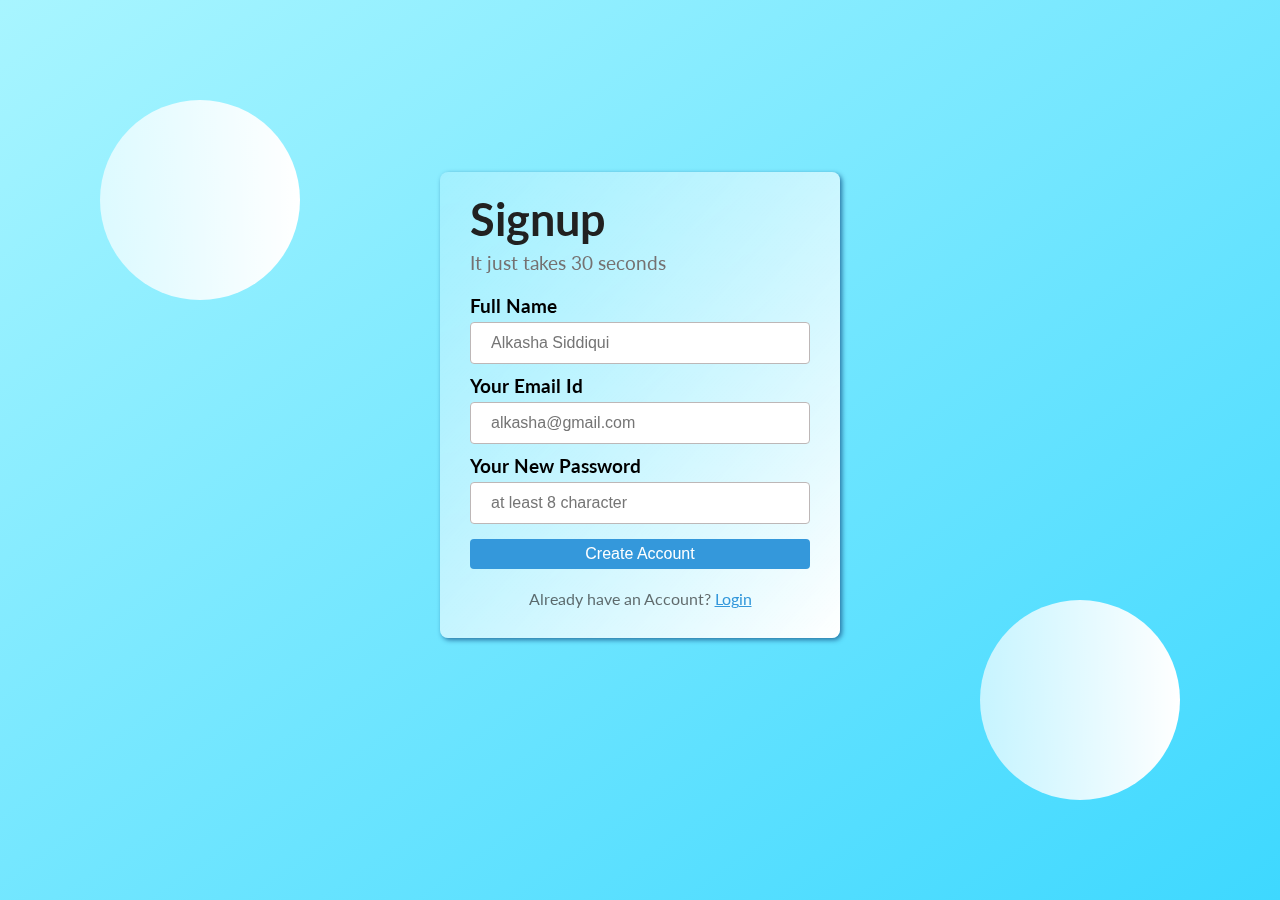
<file: signup.html>
<!DOCTYPE html>
<html lang="en">

<head>
    <meta charset="UTF-8">
    <meta http-equiv="X-UA-Compatible" content="IE=edge">
    <meta name="viewport" content="width=device-width, initial-scale=1.0">
    <title>Signup Page</title>
    <link rel="stylesheet" href="signup_style.css">
</head>

<body>


    <div class="outer-box">
        <div class="inner-box">

            <header class="signup-header">
                <h1>Signup</h1>
                <p>It just takes 30 seconds</p>
            </header>

            <main class="signup-body">
                <form action="success.html">
                    <p>
                        <label for="fullname">Full Name</label>
                        <input type="text" placeholder="Alkasha Siddiqui" required >
                    </p>
                    <p>
                        <label for="email">Your Email Id</label>
                        <input type="email" placeholder="alkasha@gmail.com" required>
                    </p>
                    <p>
                        <label for="password">Your New Password</label>
                        <input type="password" placeholder="at least 8 character" required>
                    </p>
                    
                    <input type="submit" id="submit" value="Create Account">
                
                </form>
            </main>

            <footer class="signup-footer">
                <div>
                    <p>Already have an Account?  <a href="#">Login</a></p>
                </div>
            </footer>

           
        </div>

            <div class="circle c1"></div>
            <div class="circle c2"></div>
        
    </div>


    <footer>
        <div>

        </div>
    </footer>

</body>

</html>
</file>
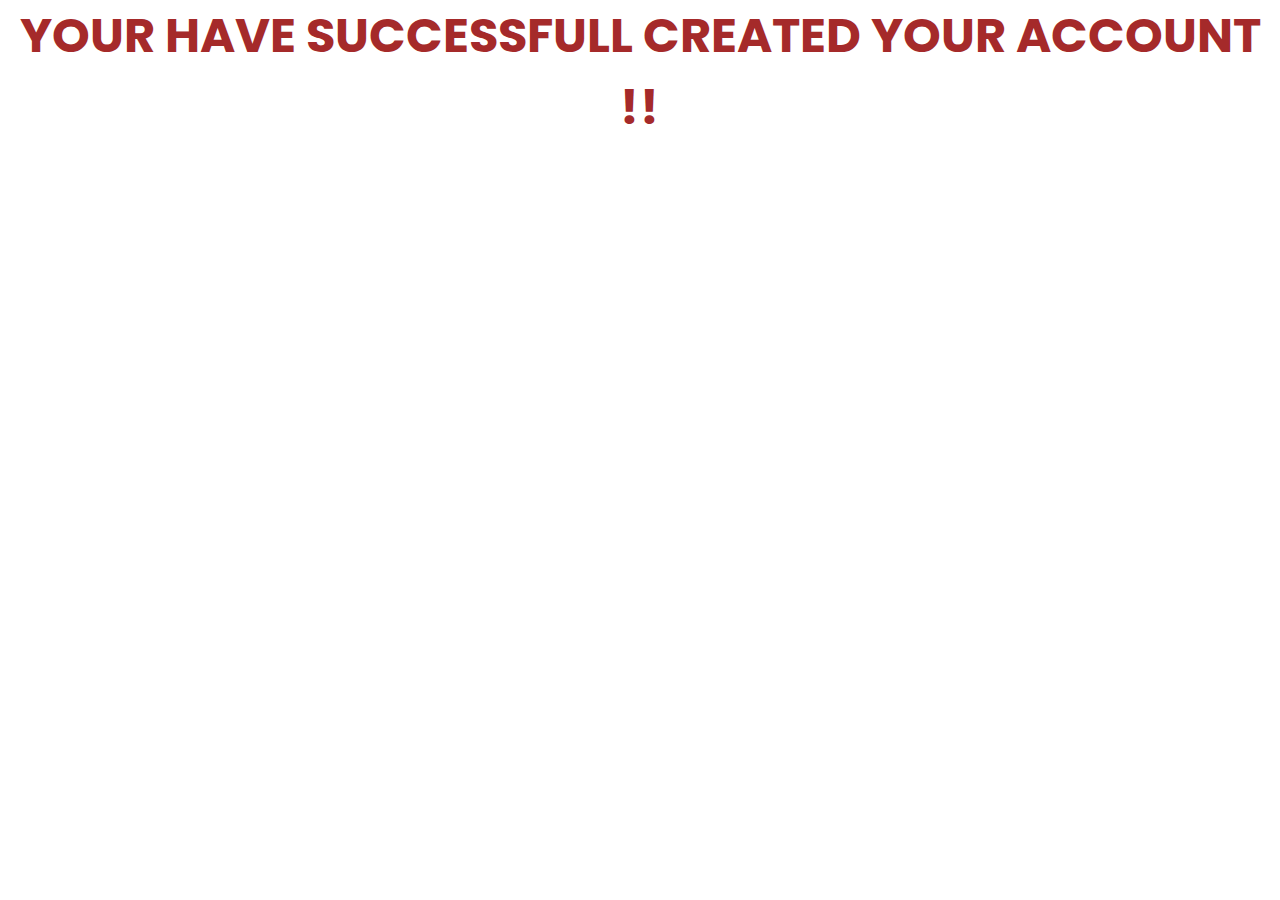
<file: success.html>
<!DOCTYPE html>
<html lang="en">
<head>
    <meta charset="UTF-8">
    <meta http-equiv="X-UA-Compatible" content="IE=edge">
    <meta name="viewport" content="width=device-width, initial-scale=1.0">
    <title>Document</title>
    <link rel="stylesheet" href="style.css">
</head>
<body>
    <h1 style="text-align: center; color:brown;">YOUR HAVE SUCCESSFULL CREATED YOUR ACCOUNT !!</h1>
</body>
</html>
</file>
<file: signup_style.css>
@import url('https://fonts.googleapis.com/css2?family=Bellota+Text&family=Lato:wght@400;700&display=swap');
*{
    margin: 0;
    padding: 0;
    box-sizing: border-box;
}

body{
    font-family: 'Lato', sans-serif;
}

.outer-box{
    overflow: auto;
    height: 100vh;
    width: 100vw;
    background: linear-gradient(to top left, #3ed8ff, #a8f5ff);
}

.inner-box{
    width: 400px;
    margin: 0 auto;
    background: linear-gradient(to top left, #ffffffff, #ffffff33);
    backdrop-filter: blur(8px);
    padding: 20px 30px;
    border-radius: 8px;
    position: relative;
    top: 45%;
    transform: translateY(-50%);
    box-shadow: 2px 2px 5px #2773a2;
    z-index: 2;
    
}

.signup-header h1{
    font-size: 2.8rem;
    color: #212121;
}

.signup-header p{
    color: #757171;
    font-size: 1.2rem;
    margin-top: 5px;
}

.signup-body{
    margin: 20px 0;
}

.signup-body p{
    margin: 10px 0;
    font-weight: bold;
}
.signup-body p label{
    display: block;
    font-size: 1.2rem;


}

.signup-body input{
    font-size: 1rem;
    width: 100%;
    height: 30px;
    padding: 20px;
    margin-top: 5px;
    border: 1px solid #bdb7b7;
    border-radius: 4px;
}

.signup-body input[type="submit"]{
    background-color: #3498db;
    font-size: 1rem;
    padding: 2px;
    color: white;
    border: none;
}

.signup-body input[type="submit"]:hover{
    background-color: #2574a8;
    cursor: pointer;
}

.signup-footer p{
    color: rgba(14, 14, 14, 0.61);
    margin: 10px;
    text-align: center;
    
}
.signup-footer p a{
    color: #3498db;
}

.circle {
    width: 200px;
    height: 200px;
    background: linear-gradient(to right, #ffffffaa, #ffffffff);
    border-radius: 100px;
    position: absolute;
}

.c1{
    top: 100px;
    left: 100px;
}

.c2{
    bottom: 100px;
    right: 100px;
}
</file>
<file: style.css>
@import url('https://fonts.googleapis.com/css2?family=Poppins:wght@400;500&family=Roboto:wght@400;700&display=swap');

/* resets */
*{
    padding: 0;
    margin: 0;
    box-sizing: border-box;
}

:root{
    --primary-text-color: #183b56;
    --secondary-text-color: #577592;
    --accent-color: #2294ed;
    --accent-dark-color: #1d69a3;
    --padding-inline-section: 20px;
}

body{
    font-family: 'Poppins', sans-serif;
    color: var(--primary-text-color);
}

p{
    font-family: 'Roboto', sans-serif;
    font-size: 1.25rem;
    color: var(--secondary-text-color);
    line-height: 1.8rem;
}
a{
    text-decoration: none;
    display: inline-block;
}
h1{
    font-size: 3rem;
}

h2{
    font-size: 2rem;
}

h3{
    font-size: 1.3rem;
}

ul{
    list-style: none;
}


/* utility classes */

.small-bold-text{
    font-size: 1rem;
    font-weight: 500;
}

.container{
    max-width: 1180px;
    margin-inline: auto;
    padding-inline: var(--padding-inline-section);
}

.flex{
    display: flex;
    align-items: center;
    
}

.hover-link{
    color: var(--primary-text-color);
}

.hover-link:hover{
    color: var(--accent-color);
    transition: 0.2s ease-out;
}

.primary-button{
    background-color: var(--accent-color);
    border-radius: 6px;
    font-weight: 500;
    color: white !important;
    padding: 12px 24px;
    box-shadow: 0 0 2px var(--primary-text-color);
    transition: 0.2s ease-out;
}

.primary-button:hover{
    background-color: var(--accent-dark-color);
}

.secondary-button{
    border: 0.5px solid var(--primary-text-color);
    border-radius: 6px;
    color: var(--primary-text-color);
    padding: 12px 24px;
    font-weight: 500;
    transition: 0.2s ease-out;

}

.secondary-button:hover{
    border-color: var(--accent-dark-color);
    color: var(--accent-color);
}

/* top banner */
.top-banner{
    background-color: #4fb3d4;
    background-image: url('./assets/asset\ 32.png');
    background-size: 300px;
}

.banner-text{
    color: white;
    padding: 15px 30px;
    text-align: center;
}


/* nav bar */
.company-logo img{
  width: 200px;
}

.main-nav{
    justify-content: space-between;
    margin-top: 20px;
}

.nav-links{
    flex-basis: 730px;
    color: var();
}

.nav-links ul{
    justify-content: end;
    gap: 40px;
}

/* Header Section */
header{
    padding: 50px var(--padding-inline-section) 0;
}
.header-section{
    justify-content: center;
    gap: 30px;
}

.header-left{
    max-width: 40vw;
}
.header-left h1{
    margin-top: 20px;
}

.header-left p{
    margin-top: 20px;
    text-align: left;
}

.header-left a{
    margin-top: 20px;
}

.header-right img{
    width: 600px;
}

/* companies section */
.companies-header{
    text-align: center;
    margin-block: 30px;
    color: var(--primary-text-color);
}

.companies-logo{
    justify-content: space-between;
    flex-wrap: wrap;
}
.companies-logo img{
    height: 46px;
}

/* features section */
.features-section{
    padding: 80px var(--padding-inline-section) 0;
    background-image: url('./assets/asset\ 42.svg');
    background-repeat: no-repeat;
    background-position: center;
}

.feature-header{
    text-align: center;
}

.feature-header h2{
    color: var(--primary-text-color);
    margin-bottom: 20px;
    font-weight: 500;
}

.features-card{
    flex-direction: column;
    gap: 20px;
    max-width: 30%;
    text-align: center;
    margin-top: 30px;
    /* flex-wrap: wrap; */
}

.feature-area{
    flex-wrap: wrap;
    justify-content: space-between;
}

.features-card img{
    width: 50px;
}

/* Big features section */
.big-features-section{
    padding: 30px var(--padding-inline-section) 0;
}

.big-features-container{
    gap: 30px;
}

.feature-img img{
    width: 100%;
}

.feature-desc{
    flex-direction: column;
    align-items: flex-start;
}


/* Examples section */
.example-header{
    flex-direction: column;
    gap: 30px;
}

.example-card{
    width: 23%;
    position: relative;
    min-height: 300px;
    background-color: black;
    transition: 0.2s ease-out;
}
.example-card:nth-child(1){
    background: linear-gradient(rgb(0, 0, 0, 0.1), rgb(0, 0, 0, 0.8)), url(./assets/asset\ 36.jpeg);
    background-size: cover;
}
.example-card:nth-child(2) {
    background: linear-gradient(rgb(0, 0, 0, 0.1), rgb(0, 0, 0, 0.8)), url(./assets/asset\ 37.jpeg);
    background-size: cover;
}

.example-card:nth-child(3){
    background: linear-gradient(rgb(0, 0, 0, 0.1), rgb(0, 0, 0, 0.8)), url(./assets/asset\ 38.jpeg);
    background-size: cover;
}

.example-card:nth-child(4){
    background: linear-gradient(rgb(0, 0, 0, 0.1), rgb(0, 0, 0, 0.8)), url(./assets/asset\ 39.jpeg);
    background-size: cover;
}

.example-card:hover{
    box-shadow: 0 0 8px #888;
}


.example-card h3{
    position: absolute;
    bottom: 20px;
    left: 20px;
    right: 20px;
    color: white;
    font-weight: 500;
}

.example-area{
    justify-content: space-between;
    margin-block: 30px;
}

/* cta section */
.cta-section-container{
    flex-direction: column;
    gap: 30px;
    color: white;
}

.cta-section{
    background-color: #183b54;
    padding: 120px var(--padding-inline-section) 80px;
}

.cta-section-container p{
    color: white;
    margin-top: 20px;
}

/* footer */
footer{
    padding-block: 80px;
    background-color: #ebf2fa;
}
.footer-container{
    justify-content: space-between;
    align-items: flex-start;
}

.link-column{
    flex-direction: column;
    gap: 20px;
    align-items: flex-start;

}

/* sub footer section */
.sub-footer{
    background-color: #b9cde4;
    padding: var(--padding-inline-section);
}
.sub-footer-container{
    justify-content: center;
    gap: 30px;
}
</file>
